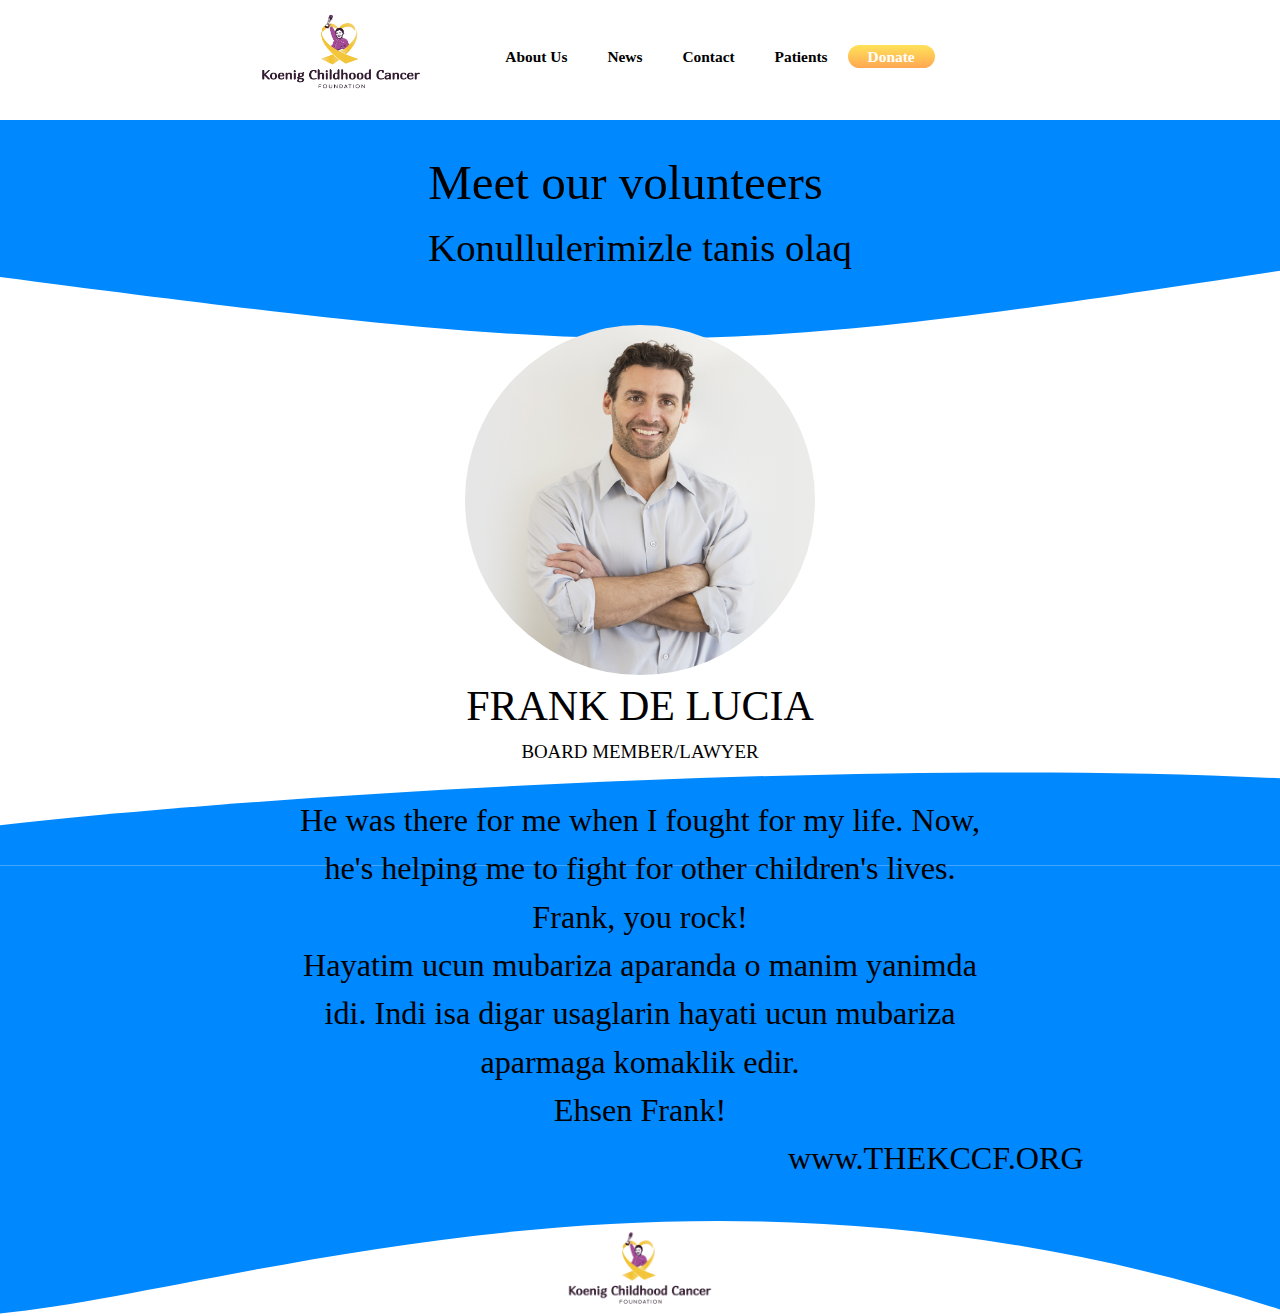
<file: contact.html>
<!DOCTYPE html>
<html lang="en" dir="ltr">
  <head>
    <meta charset="utf-8">
    <title>Meet our volunteers</title>
    <link rel="stylesheet" href="css/styles.css">
    <link rel="stylesheet" href="css/contacts.css">
  </head>
  <body>
    <header>
      <nav>
        <div class="full-w-container">
          <div class="main-container">
            <div class="logo">
              <img class="logo" src="Images/Koenig-Foundation-Logo.webp" alt="KCCF-logo_v1" />
            </div>
            <div class="navbar">
              <div class="navbar-item about">About Us</div>
              <div class="navbar-item news">News</div>
              <div class="navbar-item contact">Contact</div>
              <div class="navbar-item patients">Patients</div>
              <div class="navbar-item donate">Donate</div>
            </div>
            <div class="socialbar">
              <div class="social-item social-item-twitter">
                <a href="https://twitter.com/TheKccf"><i class="fab fa-twitter"></i></a>
              </div>
              <div class="social-item social-item-instagram">
                <a href="https://www.instagram.com/elanalailakoenig/"><i class="fab fa-instagram"></i></a>
              </div>
              <div class="social-item social-item-facebook">
                <a href="https://www.facebook.com/theKCCF.org/?modal=admin_todo_tour"><i class="fab fa-facebook-f"></i></a>
              </div>
            </div>
          </div>
        </div>
      </nav>
    </header>

    <main>
      <div class="hero-container">
        <div class="wave-container">
          <!-- Generated by https://smooth.ie/blogs/news/svg-wavey-transitions-between-sections -->

          <div class="wave-itself" style="height: 250px; overflow: hidden;" ><svg viewBox="0 0 500 150" preserveAspectRatio="none" style="height: 100%; width: 100%;"><path d="M-5.76,93.00 C248.76,144.18 270.77,144.18 501.57,90.04 L500.00,-0.00 L-0.00,-0.00 Z" style="stroke: none; fill: #08f;"></path>
          </svg>
          </div>
          <div class="wave-text-container">
            <div class="wave-text">
            <span><p>Meet our volunteers</p></span>
            <span class="small-wave-text"><p class="small-wave-text">Konullulerimizle tanis olaq</p></span>
          </div>
        </div>
        </div>
      </div>

      <section id="person-in-circle">
          <div class="person-in-circle">
          <div class="person-circle">
            <img class="example-person" src="Images/example-person.png" alt="example-person" />
            </div>
              <div class="person-circle-text">
                <span><p>Frank de Lucia</p></span>
                <span class="role-of-person"><p>Board Member/Lawyer</p></span>
              </div>
            </div>

            <div class="hero-container" style="margin: 0">
              <div class="person-in-container">
          <!-- Generated by https://smooth.ie/blogs/news/svg-wavey-transitions-between-sections -->
            <div class="wave-itself2" style="height: 100px; overflow: hidden;" ><svg viewBox="0 0 500 150" preserveAspectRatio="none" style="height: 100%; width: 100%;"><path d="M-2.60,90.04 C110.83,39.86 347.29,-12.32 503.61,19.18 L500.00,149.60 L-0.00,149.60 Z" style="stroke: none; fill: #08f;"></path>
              </svg>
            </div>
            <div class="person-in-content">
              <span><p>
                He was there for me when I fought for my life.
                Now, he's helping me to fight for other children's lives.
                </p></span>
                <span><p>
                  Frank, you rock!
                </p></span>
              <span><p>
                Hayatim ucun mubariza aparanda o manim yanimda idi.
                Indi isa digar usaglarin hayati ucun mubariza aparmaga komaklik edir.
              </p></span>
              <span><p>
                Ehsen Frank!
              </p></span>
              <div id="foundation-link">
                <span class="foundation-link"><p>
                  www.THEKCCF.ORG
                </p></span>
              </div>
              <div class="logo-in-contact">
                <img class="logo-in-contact" src="Images/Koenig-Foundation-Logo.webp" alt="KCCF-logo_v1" />
              </div>
              </div>
            <div class="wave-itself3" style="height: 450px; overflow: hidden;" ><svg viewBox="0 0 500 150" preserveAspectRatio="none" style="height: 100%; width: 100%;"><path d="M-19.53,150.08 C72.46,150.08 271.66,74.30 530.70,156.98 L500.00,-0.00 L-0.00,-0.00 Z" style="stroke: none; fill: #08f;"></path>
              </svg>
            </div>
            </div>
            </div>
        </section>

      </main>
  </body>
</html>
</file>
<file: css/styles.css>
* {
  box-sizing: border-box;
}

html, body {
  padding: 0;
  margin: 0;
  line-height: 1.5;
  font-size: 14px;
  font-family: 'Comic Neue', cursive;
}

a {
  text-decoration: none;
  color: inherit;
}

a:visited {
  color: inherit;
}
/* Header - NavBar - 100vw */

nav {
  position: fixed;
  width: 100%;
  top: 0;
  z-index: 100;
}

.full-w-container {
  background-color: #fff;
  height: 120px;
}

/* Container of all in Header */

.main-container {
  display: flex;
  justify-content: center;
  padding: 0 15%;
}

/* Brand image */
.logo {
  display: flex;
}

.logo img {
  width: 200px;
  height: 100px;
}

/* NavBar & Items */
.navbar {
  display: flex;
  padding: 5% 5%;
}

.navbar-item {
  display: flex;
  font-size: 1.1em;
  font-weight: bold;
  padding: 0 20px;
  align-items: center;
}

.donate {
  /* background: linear-gradient(to bottom, #fbd3e9, #bb377d); */
  background: linear-gradient(to bottom, #ffe259, #ffa751);
  border: none;
  border-radius: 20px;
  color: #fff;
}

.donate:hover {
  box-shadow: 0px 0px 15px -3px black;
  cursor: pointer;
}

/* SocialBar & Items */

.socialbar {
  display: flex;
  font-size: 1.5em;
  padding: 5% 0;
}

.social-item {
  padding: 0 10px;
}

.social-item a {
  text-decoration: none;
}

.social-item a:visited {
    color: inherit;
}

/* Hero Header Section */

.hero-container {
  background-color: grey;
  margin-top: 120px;
}

.hero {
  display: flex;
  height: 594px;
}

.hero-text {
  background: transparent;
  width: 60%;
  font-size: 3em;
  padding: 12% 7%;
  text-align: center;
}

.hero-btn button {
  border: none;
  border-radius: 20px;
  /* background: linear-gradient(to bottom, #fbd3e9, #bb377d); */
  background: linear-gradient(to bottom, #ffe259, #ffa751);
  padding: 7px 15px;
  font-size: 0.35em;
  color: #fff;
}

.hero-image {
  display: flex;
  border: 1px solid black;
  width: 605px;
}

.hero-image img {
  width: 100%;
}

/* About Foundation Section */

.about-container {
  background-color:#ffc75f;
}

.about-us {
  display: flex;
}

.about-us-text {
  display: flex;
  flex-wrap: wrap;
  background: transparent;
  padding: 3% 0;
}

.about-us-text h1 {
  font-size: 3em;
  padding: 0 14%;
  width: 100%;
  height: 10%;
}

.about-us-text p {
  font-size: 1.45em;
  padding: 0 14%;
  padding-bottom: 5%;
}

.about-us-btn {
  position: relative;
  margin: 0 auto;
  padding: 0;
}

.about-us-btn button {
  border: none;
  border-radius: 20px;
  background: linear-gradient(to bottom, #fbd3e9, #bb377d);
  padding: 7px 20px;
  font-size: 1.1em;
  color: #fff;
  font-weight: bold;
}

.about-us-image {
  display: flex;
  width: 100%;
  height: auto;
}

/* Donate Section */

.donate-container {
  background-color:#d789d7;
}

.donate-wrapper {
  display: flex;
}

.donate-image {
  display: flex;
  width: 100%;
  height: auto;
}

.donate-text {
  display: flex;
  flex-wrap: wrap;
  background: transparent;
  padding: 5% 7% 0% 7%;
  color:#fff;
}

.donate-text h1 {
  font-size: 3em;
  padding: 0 15%;
}

.donate-text p {
  font-size: 1.45em;
  padding: 0 15%;
}

.donate-btn {
  position: relative;
  margin: 0 auto;
  padding: 7% 0;
}

.donate-btn button {
  border: none;
  border-radius: 20px;
  background: linear-gradient(to bottom, #ffe259, #ffa751);
  padding: 7px 20px;
  font-size: 1.1em;
  color: #000000;
  font-weight: bold;
}

/* Family-Assistance Section */

.family-assistance-container {
  background: #fff;
}

.family-assistance-wrapper {
  display: flex;
}

.family-assistance-text {
  display: flex;
  flex-wrap: wrap;
  background: transparent;
  padding: 5% 7% 0% 7%;
  justify-content: center;
  text-align: center;
}

.family-assistance-text h1 {
  font-size: 3em;
  padding: 0 14%;
}

.family-assistance-text p {
  font-size: 1.45em;
  padding: 0 14%;
}

.family-assistance-btn {
  padding: 3% 0
}

.family-assistance-btn button {
  border: none;
  border-radius: 20px;
  background: linear-gradient(to bottom, #ffe259, #ffa751);
  padding: 7px 20px;
  font-size: 1.1em;
  color: #000000;
}

/* Cards */

.cards-container {
  background: #ecedef;
}

.cards-wrapper {
  display: flex;
  flex-wrap: wrap;
}

.cards-text {
  position: relative;
  margin: 0 auto;
  background: transparent;
  padding: 5% 7%;
  text-align: center;
  justify-content: center;
}

.cards-text h1 {
  font-size: 3em;
}

.cards-text span {
  font-size: 2.5em;
}

.cards-board {
  display: flex;
  width: 100%;
  padding: 0 15%;
}

.card-body {
  display: flex;
  flex-wrap: wrap;
  width: 25%;
  /* box-shadow: 0 10px 20px rgba(0,0,0,0.19), 0 6px 6px rgba(0,0,0,0.23); */
  box-shadow: 0px 0px 23px -5px rgba(0, 0, 0, 0.3);
  text-align: center;
  justify-content: center;
  margin: 10px;
}

.card-header {
  display: flex;
}

.card-head {
  font-size: 1.4em;
  color: #fff;
  padding: 0 10px;
  margin: 0;
  font-weight: bold;
}

.purple {
  background-color: #d789d7;
}

.blue {
  background-color: #23689b;
}

.green {
  background-color: #16c79a;
}

.orange {
  background-color: #ffa751;
}

.card-content {
  margin:0;
  padding: 0;
}

.card-p1 {
  font-size: 0.8em;
  font-weight: bold;
  margin: 0;
}

.card-p2 {
  font-size: 0.8em;
  font-weight: bold;
  margin: 0;
}

.card-p3 {
  font-size: 0.8em;
  font-weight: bold;
  margin: 0;
}

.card-h {
  display: flex;
  margin: 0;
  font-size: 1.5em;
  font-weight: bolder;
  letter-spacing: -1px;
}



.card-footer {
  margin: 0% auto;
  padding: 0;
  width: 50px;
  height: 7px;
}

/* test Section */

.card-h1 {
  padding-top: 0;
  margin: 0px;
}

/* Cards Buttons */

.cards-btn {
  margin: 0 auto;
  padding-left: 9px;
}

.cards-btn button {
  border: none;
  border-radius: 20px;
  background: linear-gradient(to bottom, #fbd3e9, #bb377d);
  padding: 7px 20px;
  font-size: 1.1em;
  color: #000000;
  margin: 15% 8px;
}

/* Sponsors Section */

.slideshow {
  display: flex;
  padding: 5% 15%;
}

.hidder-left {
  width: 65%;
  height: 87px;
  position: relative;
  background: #fff;
  z-index: 30;
  left: 10%;
}

.hidder-right {
  width: 65%;
  height: 87px;
  position: relative;
  background: #fff;
  z-index: 30;
  right: 10%;
}

.sponsors-logo {
  display: flex;
  align-items: center;
  position: relative;
}

.pos-logo:nth-child(1),
.pos-logo:nth-child(8) {
  transition: width 0.5s, opacity 0.5s;
}

.fade-out {
  opacity: 0;
  width: 0;
}

.sponsors-logo a {
  display: flex;
  width: 33.33%;
  justify-content: center;
}

.sponsors-logo img {
  min-width: 70%;
}

.sponsor-ashlynso {
  width: 70%;
}

.sponsor-dewitt {
  width: 70%;
}

.hairdecor-nyc {
  width: 80%;
}

.keepface-logo {
  width: 70%;
}

.marine-toys-logo {
  width: 100%;
}

.nyu-stern-logo {
  width: 80%;
}

.scarola-photo-logo {
  width: 70%;
}

.shamans-logo {
  width: 70%;
}

/* .sponsors-container {
  background: #fff;
  padding: 5% 15%;
}

.sponsors-container h1 {
  display: flex;
  justify-content: center;
  font-size: 3em;
}

.sponsors {
  display: flex;
  flex-wrap: wrap;
  padding: 5% 5%;
}

.sponsors-item {
  width: 25%;
  display: flex;
  align-content: center;
}

.sponsors-item img {
  max-width: 70%;
  margin: 0 auto;
  align-self: center;
}

.sponsor-ashlynso {
  display: flex;
  width: 50%;
  height: 50%;
}

.sponsor-keepface {
  width: 50%;
  height: 20%;
}

.sponsor-nystern {
  width: 70%;
}

.sponsor-dewitt {
  width: 60%;
}

.sponsor-scarolaphoto {
  width: 55%;
}

.sponsor-shamans {
  width: 50%;
}

.sponsor-hairdecor-nyc {
  width: 70%;
}

.sponsor-marinetoys {
  width: 65%;
} */


/* Sponsors Button */

.sponsors-btn {
  display: flex;
  justify-content: center;
}

.sponsors-btn button {
  border: none;
  border-radius: 20px;
  background: linear-gradient(to bottom, #ffe259, #ffa751);
  padding: 7px 20px;
  font-size: 1.1em;
  color: #000000;
  margin: 5% 8px;
}

/* Footer Section */

.footer-container {
  background: black;
  color: #fff;
}

.footer-wrapper {
  display: flex;
  height: 400px;
}

/* Left side of Footer */
.left-footer-wrapper {
  display: flex;
  flex-wrap: wrap;
  width: 65%;
  padding: 5% 3%;
}

.left-footer-in-wrapper {
  display: flex;
  width: 100%;
  font-size: 2em;
}

.left-footer-in-wrapper a {
  text-decoration: none;
}

.left-footer-in-wrapper a:visited {
  color: inherit;
}

.footer-item {
  width: 33.33%;
  padding-bottom: 5%;
}

.left-footer-span {
  font-size: 1.9em;
}

/* Right side of Footer */
.right-footer-wrapper {
  display: flex;
  flex-wrap: wrap;
  padding: 5%;
  width: 35%;
}

.right-footer-in-wrapper {
  display: flex;
  font-size: 2em;
  width: 100%;
}

.info-items {
  display: flex;
  flex-wrap: wrap;
  font-size: 1.3em;
  padding: 3% 0;
  width: 100%;
}

.info-data {
  width: 100%;
}

.footer-social-item {
  display: flex;
  font-size: 1.5em;
  width: 33.33%;
  padding: 5% 0;
}

.footer-social-item a {
  text-decoration: none;
}

.footer-social-item a:visited {
  color: inherit;
}

/* Copyright section */

.footer-copyright {
  display: flex;
  justify-content: center;
  font-size: 1.6em;
  padding: 0 0 1.5% 0;
}

/* Sticky FLag SupporUs */

#sticky-link {
  top: 350px;
  color: #fff;
  background-color: #e135e2;
  border: none;
}

.sticky-link {
position: fixed;
margin: 0;
padding: 6px 13px 8px 13px;
text-decoration: none;
text-align: center;
font-size: 15px;
font-weight: bold;
border-style: solid;
display: block;
z-index: 100000;
}

#sticky-link:hover {
  background-color: #f15861;
  -moz-box-shadow: -3px -3px 5px 2px #ccc;
  -webkit-box-shadow: -3px -3px 5px 2px #ccc;
  box-shadow: -3px -3px 5px 2px #ccc;
}

.rlink {
right: -1px;
cursor: pointer;
-webkit-transform-origin: 100% 100%;
-moz-transform-origin: 100% 100%;
-o-transform-origin: 100% 100%;
-ms-transform-origin: 100% 100%;
-webkit-transform: rotate(-90deg);
-moz-transform: rotate(-90deg);
-ms-transform: rotate(-90deg);
-o-transform: rotate(-90deg);
transform: rotate(-90deg);
-moz-border-radius-topright: 10px;
border-top-right-radius: 10px;
-moz-border-radius-topleft: 10px;
border-top-left-radius: 10px;
}
</file>
<file: css/contacts.css>
.wave-container {
  position: relative;
  display: flex;
}

.wave-itself {
  position: absolute;
  width: 100%;
}

.wave-text-container {
  position: relative;
  margin: 2% auto;
  height: 0;
}

.wave-text span {
  font-size: 3.5em;
}

.wave-text p {
  margin: 0;
}

.small-wave-text {
  font-size: 0.79em;
}

#person-in-circle {
  margin: 12% 0;
}

.person-in-circle {
  display: flex;
  flex-direction: column;
}

.person-circle {
  display: flex;
  justify-content: center;
}

.person-in-circle {
  position: relative;
  display: flex;
}

.person-circle {
  display: flex;
}

.person-circle img {
  width: 350px;
  height: 350px;
  border-radius: 50%;
}

.person-circle-text {
  display: flex;
  flex-wrap: wrap;
}

.person-circle-text span {
  width: 100%;
  display: flex;
  justify-content: center;
  font-size: 3em;
  text-transform: uppercase;
}


.person-circle-text p {
  margin: 0;
}

.role-of-person p {
  margin: 0;
  font-size: 0.45em;
}

.person-in-container {
  position: absolute;
}

.person-in-content {
  display: flex;
  flex-wrap: wrap;
  justify-content: center;
  background-color: transparent;
  padding: 0 22%;
  position: relative;
  height: 0;
  bottom: 70px;
}

.person-in-content span {
  position: relative;
  text-align: center;
  width: 100%;
}

.person-in-content p {
  margin: 0;
  font-size: 2.3em;
}

.foundation-link p {
  position: relative;
  margin: 0 0 0 100%;
}

.logo-in-contact {
  display: flex;
}

.logo-in-contact img {
  width: 25%;
  margin: 5% auto 0 auto;
}
</file>
